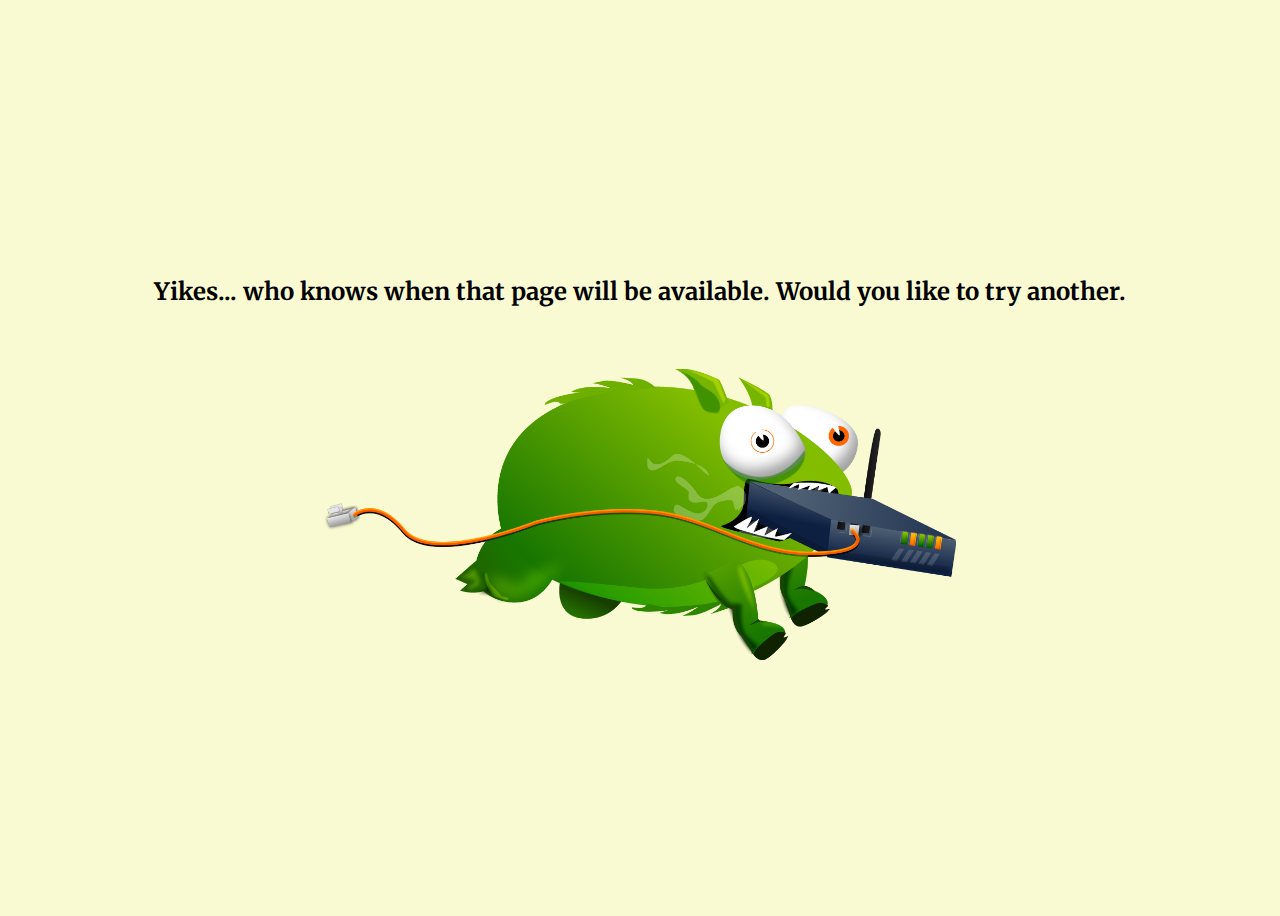
<file: flexbox-course/index.html>
<!DOCTYPE html>
<html lang="en">

<head>
    <meta charset="UTF-8">
    <title>Error page</title>

    <link href="https://fonts.googleapis.com/css2?family=Merriweather&display=swap" rel="stylesheet">

    <style>
        body {
            background-color: lightgoldenrodyellow;
            font-family: "Merriweather", serif;
        }

        .error-wrapper {
            display: flex;
            justify-content: center;
            align-items: center;
            height: 100vh;
            flex-direction: column;
        }

        .error-wrapper > .error-heading {
            margin-bottom: 42px;
        }

        img {
            width: 50%;
        }

    </style>



</head>
<body>
    <div class="error-wrapper">
        <div class="error-heading">
            <h2>Yikes... who knows when that page will be available. Would you like to try another.</h2>
        </div>

        <img src="IMAGES/tbot.png">
    </div>
</body>
</html>
</file>
